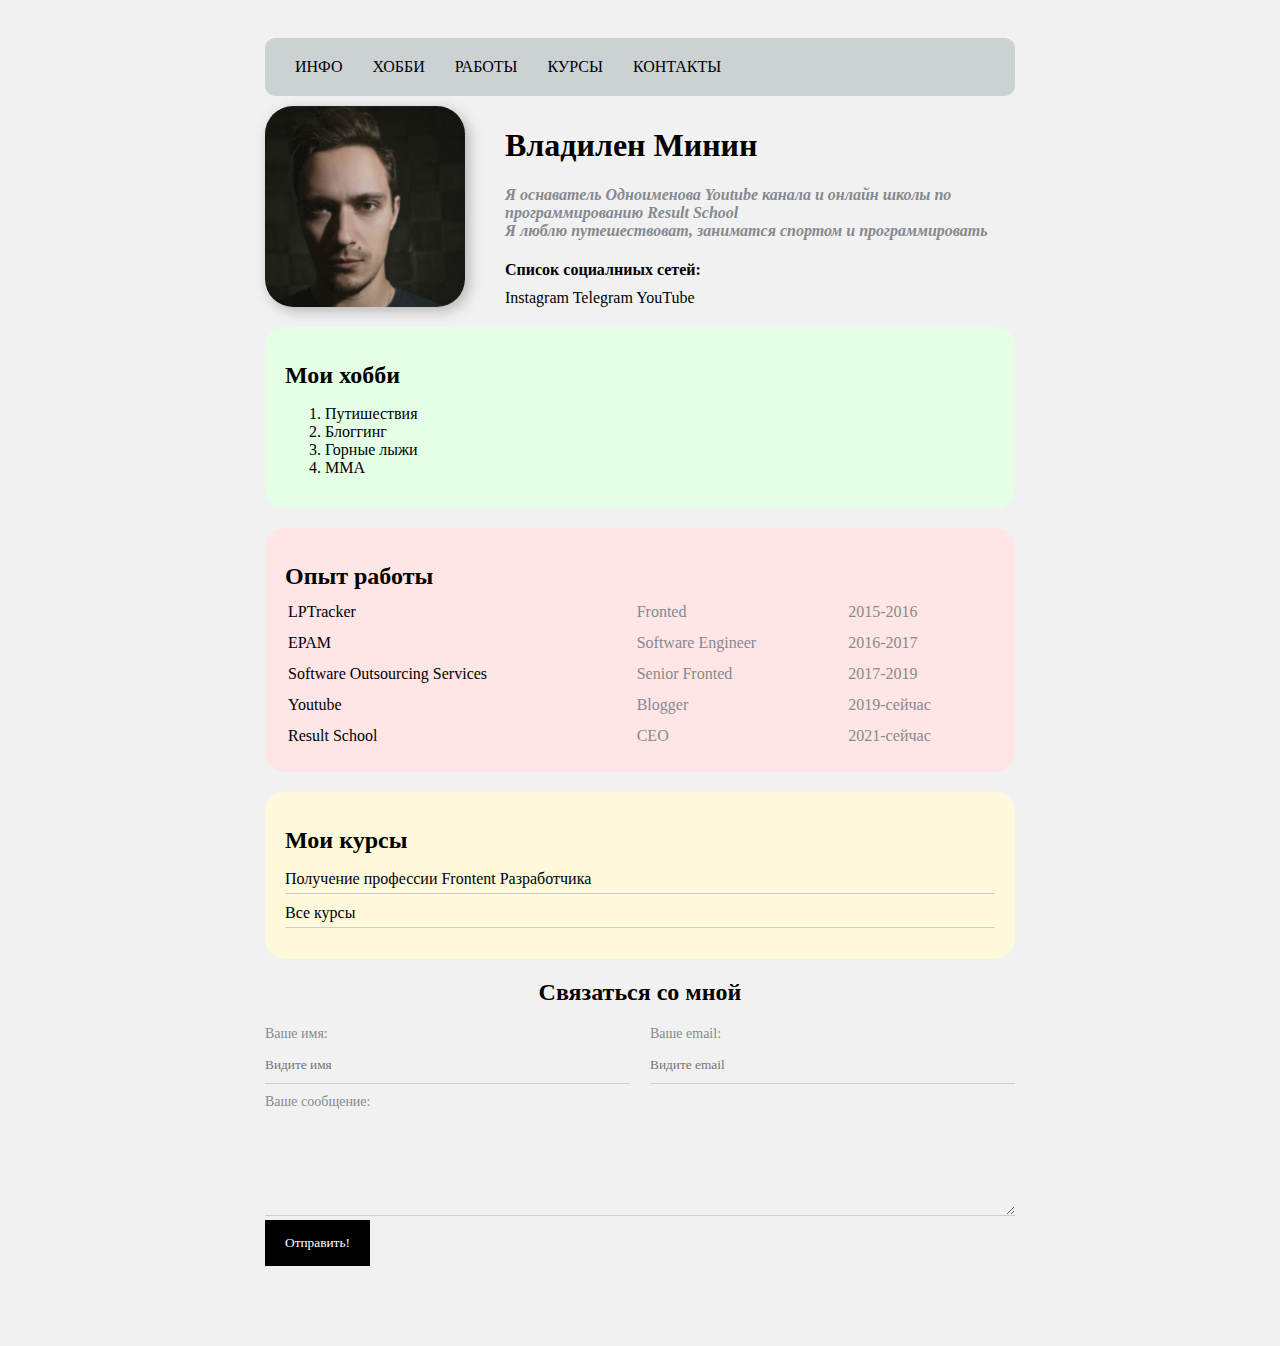
<file: index.html>
<!DOCTYPE html>
<html lang="en">
<head>
    <meta charset="UTF-8">
    <meta name="viewport" content="width=device-width, initial-scale=1.0">
    <link rel="stylesheet" href="./css/style.css">
    <title>Vladilen Resume</title>
</head>
<body>

    

    <div class="container">
        <nav class="navbar">
            <ul>
                <li><a href="#info">Инфо</a></li>
                <li><a href="#hobi">Хобби</a></li>
                <li><a href="#raboti">Работы</a></li>
                <li><a href="#kursi">Курсы</a></li>
                <li><a href="#kontact">Контакты</a></li>
            </ul>
        </nav>

        <div id="info" class="info">
            <img class="avatar" src="./290.png" alt="Это Я">
            <div class="info-text">
                <h1>Владилен Минин</h1>

                <p>Я оснаватель Одноименова <strong>Youtube канала</strong> и онлайн школы по программированию <strong>Result School</strong></p>

                <p>Я люблю <em>путешествоват, заниматся спортом и программировать</em></p>

                <h4>Список социалниых сетей:</h4>

                <a href="#" target="_blank">Instagram</a>
                <a href="#" target="_blank">Telegram</a>
                <a href="#" target="_blank">YouTube</a>
            </div>
        </div>
        <div id="hobi" class="card bg-green">
            <h2>Мои хобби</h2>

            <ol>
                <li>Путишествия</li>
                <li>Блоггинг</li>
                <li>Горные лыжи</li>
                <li>MMA</li>
            </ol>
        </div>

        <div id="raboti" class="card bg-red">
            <h2>Опыт работы</h2>

            <table class="table">
                <!-- <thead>
                    <tr>
                        <th>Название</th>
                        <th>Должность</th>
                        <th>Год</th>
                    </tr>
                </thead> -->
                <tbody>
                    <tr>
                        <td>LPTracker</td>
                        <td>Fronted</td>
                        <td>2015-2016</td>
                    </tr>
                    <tr>
                        <td>EPAM</td>
                        <td>Software Engineer</td>
                        <td>2016-2017</td>
                    </tr>
                    <tr>
                        <td>Software Outsourcing Services</td>
                        <td>Senior Fronted</td>
                        <td>2017-2019</td>
                    </tr>
                    <tr>
                        <td>Youtube</td>
                        <td>Blogger</td>
                        <td>2019-сейчас</td>
                    </tr>
                    <tr>
                        <td>Result School</td>
                        <td>CEO</td>
                        <td>2021-сейчас</td>
                    </tr>
                </tbody>
            </table>
        </div>


        <div id="kursi" class="card bg-yellow">
            <h2>Мои курсы</h2>
            <ul class="link-list">
                <li>
                    <a href="#">Получение профессии Frontent Разработчика</a>
                </li>
                <li>
                    <a href="#">Все курсы</a>
                </li>
            </ul>
        </div>

        <form id="kontact" action="/" class="form">
            <h2>Связаться со мной</h2>
            <div class="form-row">
                <div class="form-group">
                    <label for="name">Ваше имя:</label>
                    <input type="text" id="name"
                    placeholder="Видите имя">
                </div>

                <div class="form-group">
                    <label for="email">Ваше email:</label>
                    <input type="email" id="email"
                    placeholder="Видите email">
                </div>
            </div>
            

            <div class="form-group">
                <label for="message">Ваше сообщение:</label>
                <textarea id="message" cols="20" rows="5" placeholder="Видети сообщение...">
                </textarea>
            </div>

            <input class="btn" type="submit" value="Отправить!">
        </form>

        <br>
        <br>
        <br>
        <br>
    </div>
</body>
</html>
</file>
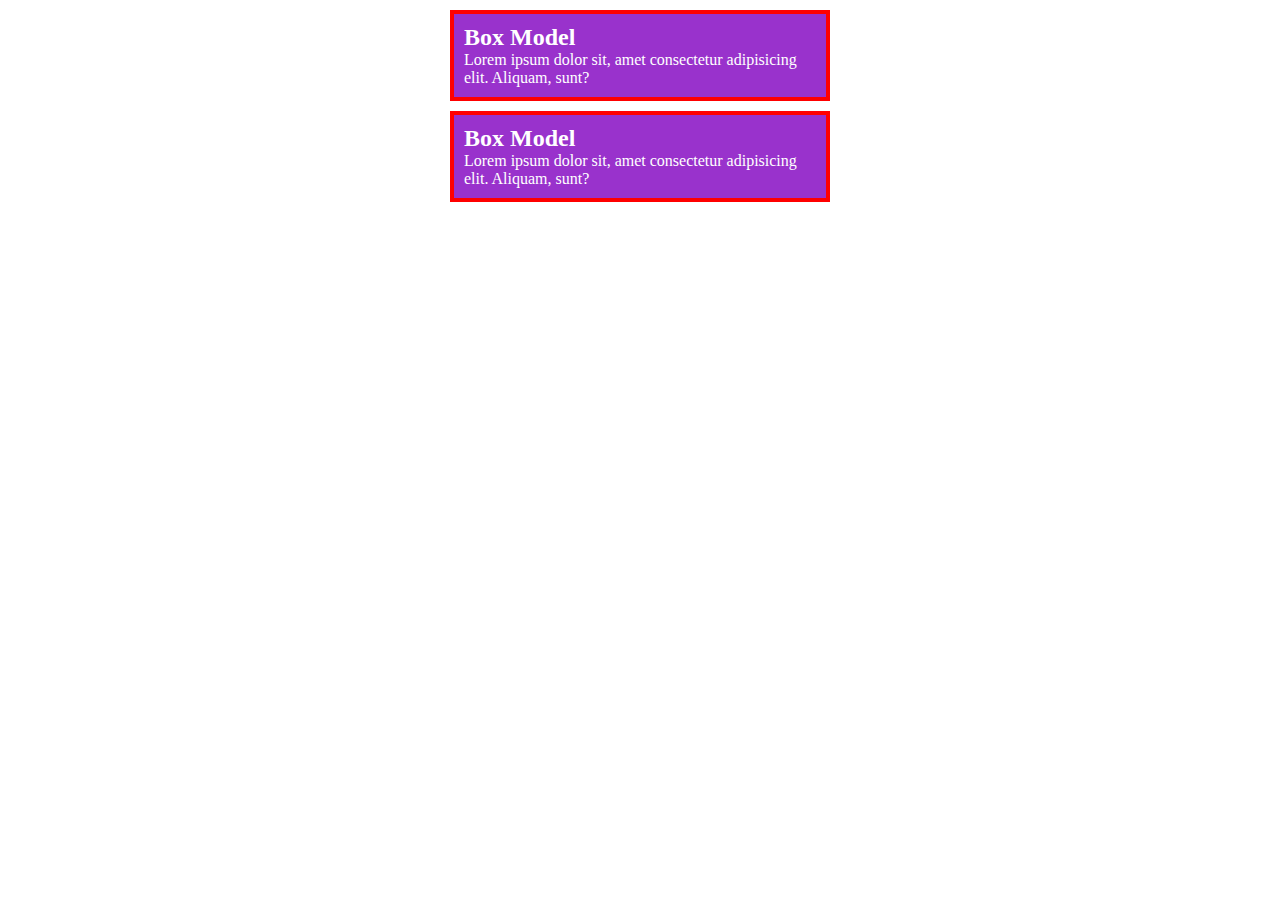
<file: box_model.html>
<!DOCTYPE html>
<html lang="en">
<head>
    <meta charset="UTF-8">
    <meta name="viewport" content="width=device-width, initial-scale=1.0">
    <title>Box Model</title>
    <style>

        * {
            margin: 0;
            padding: 0;
        }

        body {
            margin: 0;
        }

        .conteiner {
            max-width: 400px;
            margin: auto;
        }

        .box {
            background: darkorchid;
            color: #fff;

            padding: 10px;

            border: 4px solid red;

            margin: 10px;
        }

    </style>
</head>
<body>
    <div class="conteiner">
        <div class="box">
        <h2>Box Model</h2>
        <p>Lorem ipsum dolor sit, amet consectetur adipisicing elit. Aliquam, sunt?</p>
    </div>
    <div class="box">
        <h2>Box Model</h2>
        <p>Lorem ipsum dolor sit, amet consectetur adipisicing elit. Aliquam, sunt?</p>
    </div>
    </div>
    
</body>
</html>
</file>
<file: css/style.css>
body {
    font-family: 'Roboto', sann-serif;
    font-size: 16px;
    font-weight: normal;
    background: #f1f1f1;
    color: 0f141e;
}

a {
    color: #000;
    text-decoration: none;

}

a:hover {
    text-decoration: underline;
}

a:active {
    color: blue;
}

a:visited {
    color: grey;
}

.container {
    max-width: 750px;
    margin: auto;
    padding-top: 30px;
}

.avatar {
    width: 200px;
    border-radius: 28px;
    box-shadow: 4px 4px 14px rgba(0, 0, 0, 0.25);
}

.info {
    margin-bottom: 20px;
    display: flex;
}

.info-text {
    margin-left: 40px;
}

.info-text p{
    font-style: italic;
    font-weight: bold;
    color: #86898f;
    margin: 0;
}
.info-text h4 {
    margin-bottom: 10px;
}

.card {
    border-radius: 20px;
    padding: 15px 20px;
    margin-bottom: 20px;
}

.card h2 {
    margin-bottom: 10px;
}

.bg-yellow {
    background: #fff9dc;
}

.bg-red {
    background: #ffe5e5;
}

.bg-green {
    background: #e5ffe7;
}

.btn {
    background: #000;
    padding: 15px 20px;
    color: #fff;
    border: none;
    font-family: inherit;
    cursor: pointer;
}

.btn:hover {
    opacity: 0.8;
}

.navbar {
    background: rgb(204, 210, 212);
    padding: 10px 20px;
    margin-bottom: 10px;
    text-align: center;
    border-radius: 10px;
}

.navbar ul {
    list-style: none;
    margin: 0;
    padding: 0;
    display: flex;
}

.navbar ul li a {
    color: #000;
    text-transform: uppercase;    
}

.navbar ul li a:hover {
    color: #eee;
}

.navbar ul li {
    margin-right: 10px;
    padding: 10px;
    text-align: center;
}

.navbar ul li:hover {
    background: #463f3f;
    border-radius: 10px;
}

.navbar ul li:last-child {
    margin-right: 0;
}

.link-list {
    list-style: none;
    padding: 0;
}

.link-list li {
    margin-bottom: 10px;
    border-bottom: 1px solid #ccc;
    padding-bottom: 5px;
}

.table {
    width: 100%;
}

.table td {
    padding-bottom: 10px;
}

.table td:nth-child(2),
.table td:nth-child(3) {
    color: #86898f;
}

.form h2 {
    text-align: center;
}

.form-row {
    margin-bottom: 10px;
    display: flex;
}

.form-row .form-group {
    margin-right: 20px;
    width: 50%;
}

.form-row .form-group:last-child {
    margin-right: 0;
}

.form-group label {
    display: block;
    font-size: 14px;
    color: #86898f;
}

.form-group input,
.form-group textarea {
    width: 100%;
    box-sizing: border-box;
    border: none;
    background: transparent;
    border-bottom: 1px solid #ccc;
    color: #000;
    padding: 15px 0 10px;
    outline: none;
    font-family: inherit;
}

@media (max-width: 650px) {
    body {
        background-image: url(https://abrakadabra.fun/uploads/posts/2022-01/1641093872_1-abrakadabra-fun-p-nezhno-rozovoe-nebo-2.jpg;) 
    }
    .info {
        display: block;
        text-align: center;
    }

    .form-row {
        display: block;
    }
    
    .form-row .form-group {
        width: 100%;
        margin-right: 0;
        margin-bottom: 10px;
    }
}
</file>
